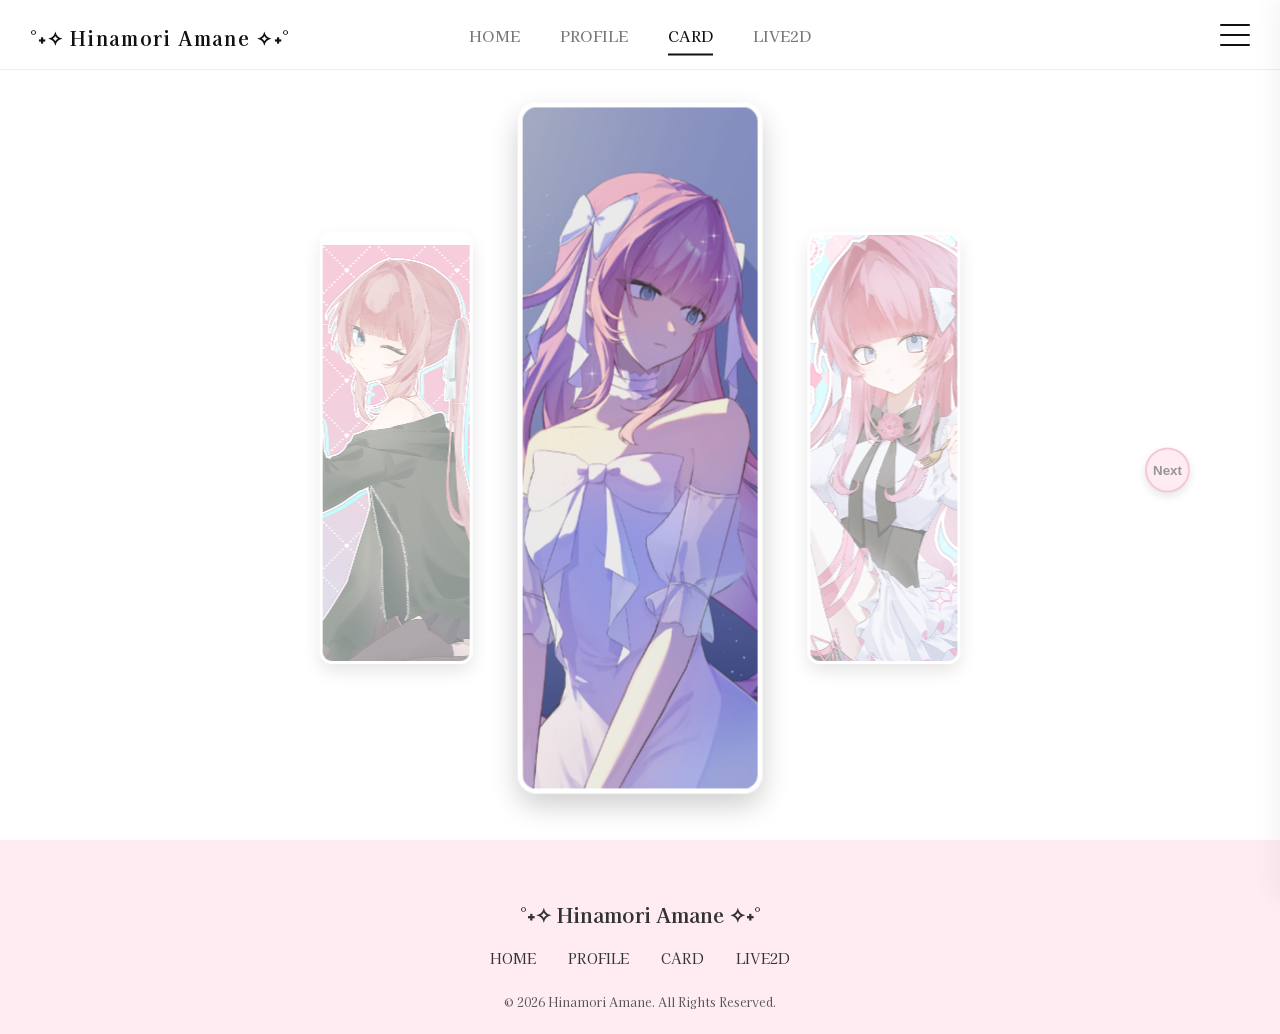
<file: news.html>
<!DOCTYPE html>
<html lang="ja">
<head>
    <meta charset="UTF-8">
    <meta name="viewport" content="width=device-width, initial-scale=1.0">
    <title>CARD | About-amane Official Website</title>
    <link rel="stylesheet" href="header.css">
    <link rel="stylesheet" href="style.css">
    <link rel="stylesheet" href="rennsyuu.css">
    <link rel="stylesheet" href="haikei.css">
</head>
<body>
    <!-- 画面を覆うスライドカーテン用の幕 -->
    <div id="page-transition-curtain"></div>

    <div id="main-content">

        <!-- ヘッダーエリア -->
        <header class="site-header">
            <div class="header-inner">
                <div class="logo-area">
                    <h1>°˖✧ Hinamori Amane ✧˖°</h1>
                </div>

                <nav class="site-nav">
                    <ul>
                        <li><a href="index.html">HOME</a></li>
                        <li><a href="profile.html">PROFILE</a></li>
                        <li class="active"><a href="news.html">CARD</a></li>
                        <li><a href="live2d.html">LIVE2D</a></li>
                
                    </ul>
                </nav>
            </div>
        </header>

        <!-- カードの舞台 -->
        <div class="flip-card-container">

            <!-- カード1 -->
            <div class="flip-card">
                <div class="flip-card-inner">
                    <div class="flip-card-front"><img src="card1.png" alt="画像A"></div>
                    <div class="flip-card-back"><img src="card2.png" alt="画像B"></div>
                </div>
            </div>

            <!-- カード2 -->
            <div class="flip-card">
                <div class="flip-card-inner">
                    <div class="flip-card-front"><img src="card3.png" alt="画像C"></div>
                    <div class="flip-card-back"><img src="card4.png" alt="画像D"></div>
                </div>
            </div>

            <!-- カード3 -->
            <div class="flip-card">
                <div class="flip-card-inner">
                    <div class="flip-card-front"><img src="card5.png" alt="画像F"></div>
                    <div class="flip-card-back"><img src="card6.png" alt="画像G"></div>
                </div>
            </div>

            <!-- 右隣の小さい丸い Next ボタン -->
            <button class="card-next" id="cardNext" aria-label="次のカード">Next</button>

        </div> <!-- flip-card-container の終わり -->

    </div> <!-- main-content の終わり -->

    <!-- 画面を薄く白くするマスク -->
    <div class="overlay-mask" id="overlayMask"></div>

    <!-- 右からスライドするメニュー -->
    <nav class="slide-menu" id="slideMenu">
        <ul class="slide-nav-list">
            <li><a href="index.html">HOME</a></li>
            <li><a href="profile.html">PROFILE</a></li>
            <li class="active"><a href="news.html">CARD</a></li>
            <li><a href="live2d.html">LIVE2D</a></li>
        
        </ul>
    </nav>

    <!-- 右側に常時表示される3本線アイコンボタン -->
    <button class="menu-trigger" aria-label="メニューを開く">
        <span></span>
        <span></span>
        <span></span>
    </button>

    <!-- メニュー開閉プログラム -->
    <script>
        const trigger = document.querySelector('.menu-trigger');
        const slideMenu = document.getElementById('slideMenu');
        const overlayMask = document.getElementById('overlayMask');

        function toggleMenu() {
            trigger.classList.toggle('active');
            slideMenu.classList.toggle('open');
            overlayMask.classList.toggle('open');
        }

        trigger.addEventListener('click', toggleMenu);
        overlayMask.addEventListener('click', toggleMenu);
    </script>

    <!-- カードを円を描いて回すプログラム -->
    <script>
        const cards = Array.from(document.querySelectorAll('.flip-card'));
        const N = cards.length;
        const RADIUS = 22;       // 横に広がる幅(vw)。大きくすると左右のカードが外に離れる
        const DURATION = 800;    // 回る時間(ミリ秒)。大きいほどゆっくり
        const MIN_SCALE = 0.6;   // 奥にあるカードの大きさ
        const MAX_SCALE = 1.2;   // 正面に来たカードの大きさ

        let current = 0;         // 現在のアニメーション位置
        let from = 0;            // アニメーション開始時の位置
        let target = 0;          // 目標とする位置（インデックス）
        let startTime = 0;
        let rafId = null;

        // カードの位置・大きさ・透明度を決める関数
        function render(pos) {
            cards.forEach((card, i) => {
                // 正面からどれだけ離れているか
                let d = i - pos;
                d = ((d + N / 2) % N + N) % N - N / 2;

                const angle = (d / N) * Math.PI * 2;
                const x = Math.sin(angle) * RADIUS;           // 横の位置
                const depth = (Math.cos(angle) + 1) / 2;      // 1=手前、0=奥
                const scale = MIN_SCALE + (MAX_SCALE - MIN_SCALE) * depth;

                card.style.transform = `translateX(${x}vw) scale(${scale})`;
                card.style.opacity = 0.35 + 0.65 * depth;
                card.style.zIndex = Math.round(depth * 10);
                card.classList.toggle('is-front', Math.abs(d) < 0.5);
            });
        }

        // アニメーションのフレーム処理
        function tick(now) {
            const elapsed = now - startTime;
            const t = Math.min(elapsed / DURATION, 1);
            
            // 滑らかなイージング（easeInOutCubic）
            const eased = t < 0.5 
                ? 4 * t * t * t 
                : 1 - Math.pow(-2 * t + 2, 3) / 2;

            current = from + (target - from) * eased;
            render(current);

            if (t < 1) {
                rafId = requestAnimationFrame(tick);
            } else {
                current = target;
                render(current);
                rafId = null;
            }
        }

        // 指定したインデックスへ向かって回転を開始する
        function moveTo(newTarget) {
            from = current;
            target = newTarget;
            startTime = performance.now();
            if (!rafId) {
                rafId = requestAnimationFrame(tick);
            }
        }

        // Nextボタン（押すたびに次のカードへ進む）
        document.getElementById('cardNext').addEventListener('click', () => {
            moveTo(target + 1);
        });

        // 左右のカードをクリックしたら、それが正面に来るようにする
        cards.forEach((card, i) => {
            card.addEventListener('click', () => {
                let d = i - (target % N);
                // 最短距離で回るための計算
                d = ((d + N / 2) % N + N) % N - N / 2;
                moveTo(target + d);
            });
        });

        // 初期描画
        render(current);
    </script>

    <!-- スライドカーテン遷移用の共通スクリプト -->
    <script src="a.js"></script>
     <!-- ここからフッター -->
    <footer class="site-footer">
        <div class="footer-inner">
            <p class="footer-logo">°˖✧ Hinamori Amane ✧˖°</p>
            <ul class="footer-nav">
                <li><a href="index.html">HOME</a></li>
                <li><a href="profile.html">PROFILE</a></li>
                <li><a href="news.html">CARD</a></li>
                <li><a href="live2d.html">LIVE2D</a></li>
                
            </ul>
            <p class="footer-copy">&copy; 2026 Hinamori Amane. All Rights Reserved.</p>
        </div>
    </footer>
    <style>
    /* news.html (CARDページ) のフッターだけを単色の水色にする */
    .site-footer {
        background: #ffecf2 !important;
        background-image: none !important;
    }
</style>

</body>
</html>
</file>
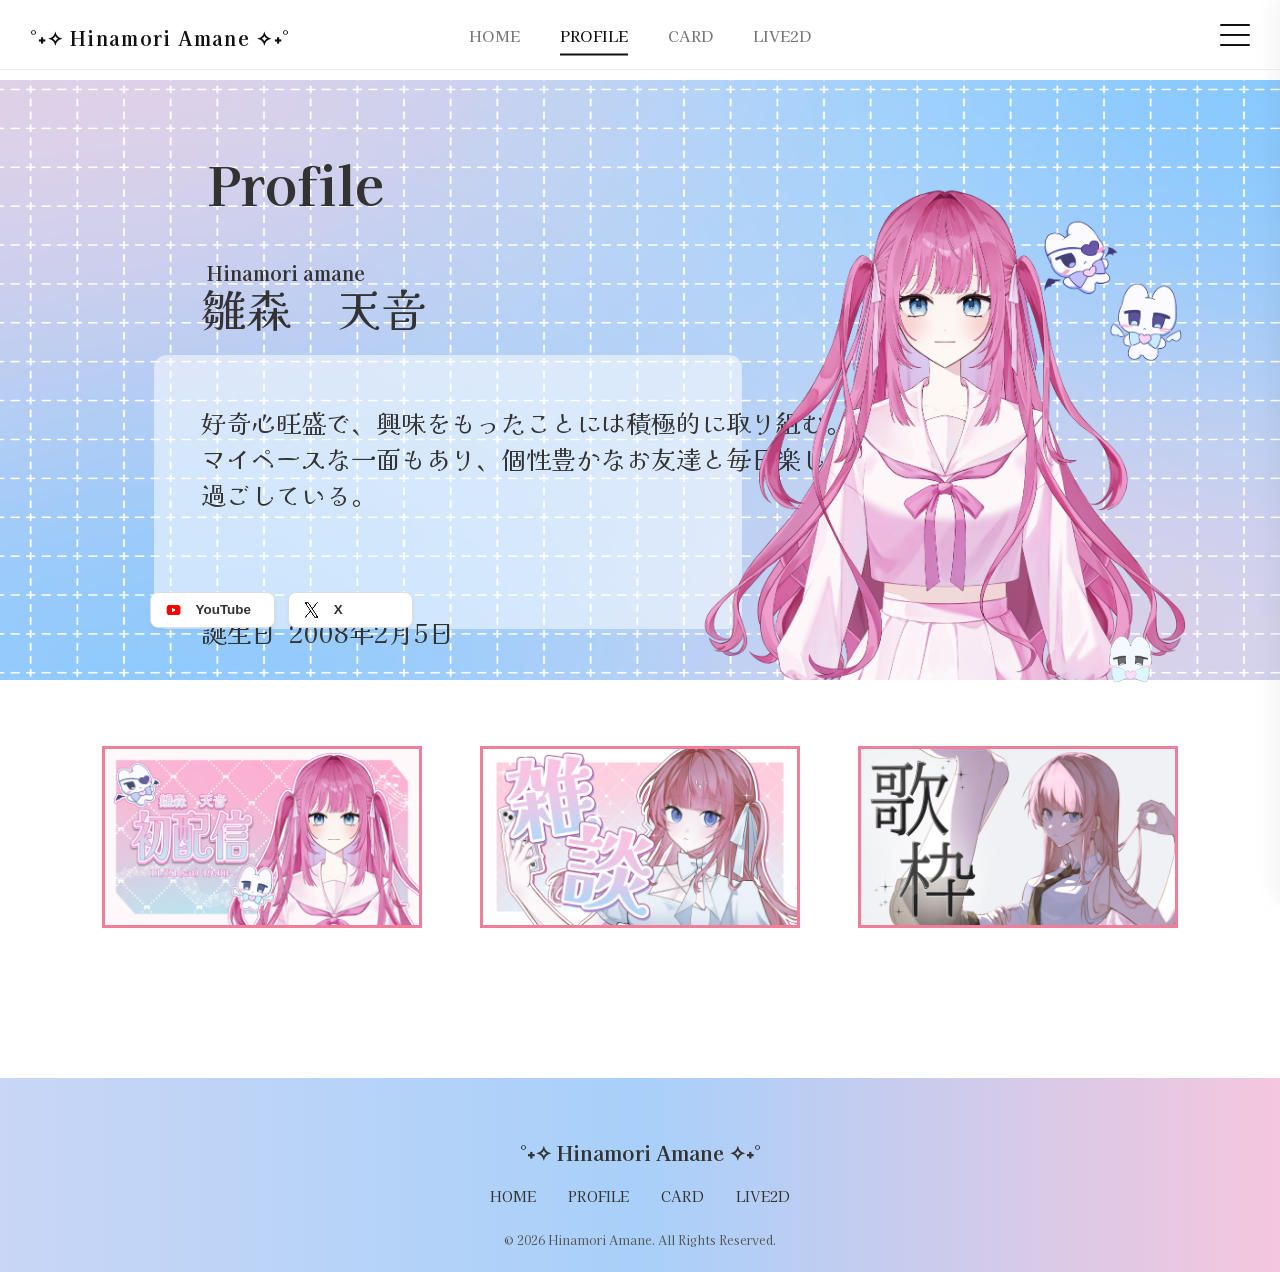
<file: profile.html>
<!DOCTYPE html>
<html lang="ja">
<head>
    <meta charset="UTF-8">
    <meta name="viewport" content="width=device-width, initial-scale=1.0">
    <title>About-amane Official Website</title>
    <link rel="stylesheet" href="header.css">
    <link rel="stylesheet" href="style.css">
    <link rel="stylesheet" href="rennsyuu.css">
    <link rel="stylesheet" href="haikei.css">

    
</head>
<body>
    <!-- 画面を覆うスライドカーテン用の幕 -->
    <div id="page-transition-curtain"></div>

    <div id="main-content">

    <!-- ヘッダーエリア -->
    <header class="site-header">
        <div class="header-inner">
            <!-- VTuberネームエリア -->
            <div class="logo-area">
                <h1>°˖✧ Hinamori Amane ✧˖°</h1>
            </div>
            
            <!-- ナビゲーションメニュー -->
            <nav class="site-nav">
                <ul>
                    <li><a href="index.html">HOME</a></li>
                    <li class="active"><a href="profile.html">PROFILE</a></li>
                    <li><a href="news.html">CARD</a></li>
                    <li><a href="live2d.html">LIVE2D</a></li>
                    
                </ul>
            </nav>
        </div>
    </header> <!-- ヘッダーの終わり -->

    <!-- 中央基準のメインエリア -->
    <div class="main-wrapper">
      <div class="character-clip">
         <img src="amane.png" alt="キャラクターイラスト" class="character">
       </div>
        <!-- プロフィールセクション -->
        <div class="a">Profile</div>
        <div class="pill pill--one">Hinamori    amane</div>
        <div class="pill pill--two">雛森　天音</div>
        <div class="profile-bg"></div>

<div class="pill pill--three">
    好奇心旺盛で、興味をもったことには積極的に取り組む。<br>
    マイペースな一面もあり、個性豊かなお友達と毎日楽しく<br>
    過ごしている。
</div>
<div class="pill pill--four"><span class="birth-label">誕生日</span>2008年2月5日</div>


        <img src="usagi1.png" alt="キャラクターイラスト" class="character_one">
        <img src="usagi2.png" alt="キャラクターイラスト" class="character_two">
        
        <a href="#popup-image" class="open-btn">
            <img src="botan.png" alt="ボタン画像">
        </a>

        <!-- サムネイル1 -->
        <div class="samune1" onclick="openSamuneModal('popup-samune1')">
           <img src="zatudan.png" alt="さむね１">
        </div>
        
        <!-- サムネイル2 -->
        <div class="samune2" onclick="openSamuneModal('popup-samune2')">
           <img src="hatuhaisin.png" alt="さむね2">
        </div>
        
        <!-- サムネイル3 -->
        <div class="samune3" onclick="openSamuneModal('popup-samune3')">
            <img src="utawaku.png" alt="さむね3">
        </div>

        <!-- ==========================================
             ここからサムネイル拡大用の画面本体（3つ分）
             ========================================== -->
        <!-- 拡大1 -->
        <div id="popup-samune1" class="samune-overlay" onclick="closeSamuneModal('popup-samune1')">
            <div class="samune-popup-content">
                <img src="zatudan.png" alt="拡大画像1">
                <div class="samune-close-btn">✖</div>
            </div>
        </div>

        <!-- 拡大2 -->
        <div id="popup-samune2" class="samune-overlay" onclick="closeSamuneModal('popup-samune2')">
            <div class="samune-popup-content">
                <img src="hatuhaisin.png" alt="拡大画像2">
                <div class="samune-close-btn">✖</div>
            </div>
        </div>

        <!-- 拡大3 -->
        <div id="popup-samune3" class="samune-overlay" onclick="closeSamuneModal('popup-samune3')">
            <div class="samune-popup-content">
                <img src="utawaku.png" alt="拡大画像3">
                <div class="samune-close-btn">✖</div>
            </div>
        </div>

        <div class="sns-button-container">
            <!-- YouTubeボタン -->
            <div class="sns-button">
                <img src="y.png" alt="YouTube" class="sns-icon">
                <span class="sns-text">YouTube</span>
            </div>

            <!-- X（旧Twitter）ボタン -->
            <div class="sns-button">
                <img src="e.png" alt="X" class="sns-icon">
                <span class="sns-text">X</span>
            </div>
        </div>

    </div> <!-- 中央基準のエリアが終了 -->

   </div> <!-- main-content の終わり -->

    <!-- サムネイルの下にフッターを下げるための余白 -->
    <div class="profile-footer-space"></div>

    <!-- ここからフッター -->
    <footer class="site-footer">
        <div class="footer-inner">
            <p class="footer-logo">°˖✧ Hinamori Amane ✧˖°</p>
            <ul class="footer-nav">
                <li><a href="index.html">HOME</a></li>
                <li><a href="plofile.html">PROFILE</a></li>
                <li><a href="news.html">CARD</a></li>
                <li><a href="live2d.html">LIVE2D</a></li>
                
            </ul>
            <p class="footer-copy">&copy; 2026 Hinamori Amane. All Rights Reserved.</p>
        </div>
    </footer>

    <!-- SDキャラ用ポップアップ -->
    <div id="popup-image" class="overlay">
        <div class="popup-content">
            <a href="#" class="close-btn-bg"></a>
            <img src="tatie.png" alt="ポップアップ画像">
            <a href="#" class="close-btn">✖</a>
        </div>
    </div>

    <!-- 画面を薄く白くするマスク -->
    <div class="overlay-mask" id="overlayMask"></div>

    <!-- 右からスライドするメニュー -->
    <nav class="slide-menu" id="slideMenu">
        <ul class="slide-nav-list">
            <li><a href="index.html">HOME</a></li>
            <li class="active"><a href="profile.html">PROFILE</a></li>
            <li><a href="news.html">CARD</a></li>
            <li><a href="live2d.html">LIVE2D</a></li>
            
        </ul>
    </nav>

    <!-- 右側に常時表示される3本線アイコンボタン -->
    <button class="menu-trigger" aria-label="メニューを開く">
        <span></span>
        <span></span>
        <span></span>
    </button>

    <!-- メニュー開閉プログラム -->
    <script>
        const trigger = document.querySelector('.menu-trigger');
        const slideMenu = document.getElementById('slideMenu');
        const overlayMask = document.getElementById('overlayMask');
        
        function toggleMenu() {
            trigger.classList.toggle('active');
            slideMenu.classList.toggle('open');
            overlayMask.classList.toggle('open');
        }

        trigger.addEventListener('click', toggleMenu);
        overlayMask.addEventListener('click', toggleMenu);
    </script>

    <!-- サムネイル用プログラム -->
    <script>
        function openSamuneModal(modalId) {
          const modal = document.getElementById(modalId);
          if (modal) {
            modal.classList.add('is-open');
          }
        }

        function closeSamuneModal(modalId) {
          const modal = document.getElementById(modalId);
          if (modal) {
            modal.classList.remove('is-open');
          }
        }
    </script>

    <!-- スライドカーテン遷移用の共通スクリプト -->
    <script src="a.js"></script>
</body>
</html>
</file>
<file: header.css>
/* ==========================================================================
   1. 全体のリセットと共通設定
   ========================================================================== */
   
* {
    margin: 0;
    padding: 0;
    box-sizing: border-box;
}

body {
    font-family: 'Noto Sans JP', sans-serif;
    background-color: #ffffff;
    color: #333333;
}

/* ==========================================================================
   2. 固定ヘッダーのデザイン（限界左端：名前 / 中央：メニュー / 右端：アイコン）
   ========================================================================== */
.site-header {
    background-color: #ffffff !important;
    border-bottom: 1px solid #eeeeee !important;
    position: fixed !important; 
    top: 0 !important;
    left: 0 !important;
    width: 100% !important;
    height: 70px !important; 
    z-index: 1000 !important;
}

/* ヘッダーの内枠（max-widthを消して、画面横幅100%いっぱいに広げます） */
.header-inner {
    width: 100% !important;       /* 横幅を画面いっぱいに強制拡大 */
    max-width: none !important;    /* 1400pxなどの横幅制限を完全に解除 */
    padding: 0 !important;         /* 内側の余白を一度ゼロにリセット */
    height: 100% !important;
    display: flex !important;
    justify-content: flex-start !important; 
    align-items: center !important;     
    position: relative !important;
}

/* 🟢【お名前】画面の絶対的な「限界左端」に固定する設定 */
.logo-area {
    position: fixed !important;    /* 画面に対して絶対的な位置に固定 */
    top: 24px !important;          /* ヘッダーの高さ中央に合わせる */
    left: 30px !important;         /* 🛠️【ここを修正】画面のいちばん左端から30pxの位置に完全固定！ */
    z-index: 1002 !important;
}

.logo-area h1 {
    font-size: clamp(14px, 1.5vw, 24px) !important;   /* 画面幅に合わせて14px〜24px */
    font-weight: 700 !important;
    letter-spacing: clamp(0px, 0.1vw, 2px) !important;
    color: #111111 !important;
    white-space: nowrap !important;
}

/* 🟢【メニュー】ヘッダー内の「完全中央」に固定するナビゲーション */
.site-header .site-nav {
    display: block !important; 
    position: absolute !important;
    left: 50% !important;
    top: 50% !important;
    transform: translate(-50%, -50%) !important; /* お名前の位置に関係なく常に画面のド真ん中をキープ */
    z-index: 1001 !important;
}

.site-header .site-nav ul {
    list-style: none !important;
    display: flex !important;
    gap: 40px !important; 
}

.site-header .site-nav li {
    position: relative !important;
}

.site-header .site-nav a {
    display: block !important;
    text-decoration: none !important;
    color: #777777 !important; 
    font-weight: 500 !important;
    font-size: 15px !important;
    padding: 10px 0 !important;
    transition: color 0.3s ease !important;
}

/* カーソルを乗せたときのアクション */
.site-header .site-nav a:hover,
.site-header .site-nav .active a {
    color: #111111 !important; 
}

/* 下線がスーッと左から右へ伸びる */
.site-header .site-nav a::after {
    content: '' !important;
    position: absolute !important;
    bottom: 0 !important;
    left: 0 !important;
    width: 0 !important; 
    height: 2px !important;
    background-color: #111111 !important;
    transition: width 0.3s ease !important;
}

.site-header .site-nav a:hover::after,
.site-header .site-nav .active a::after {
    width: 100% !important; 
}


/* ==========================================================================
   3. ドロワーメニューのアイコンボタン（常時画面の「限界右端」に固定表示）
   ========================================================================== */
.menu-trigger {
    display: block !important; 
    background: none !important;
    border: none !important;
    outline: none !important;
    width: 30px !important;
    height: 22px !important;
    
    position: fixed !important;     
    top: 24px !important;           
    right: 30px !important;        /* 画面のいちばん右端から30pxの位置に固定 */
    
    cursor: pointer !important;
    padding: 0 !important;
    z-index: 99999 !important; 
}

.menu-trigger span {
    display: block !important;
    position: absolute !important;
    left: 0 !important;
    width: 100% !important;
    height: 2px !important;
    background-color: #111111 !important; 
    border-radius: 2px !important;
    transition: all 0.3s ease !important;
}

.menu-trigger span:nth-child(1) { top: 0 !important; }
.menu-trigger span:nth-child(2) { top: 10px !important; }
.menu-trigger span:nth-child(3) { top: 20px !important; }


/* ==========================================================================
   4. 右からスライドするメニュー & 薄白マスクの設定
   ========================================================================== */
.overlay-mask {
    position: fixed !important;
    top: 0 !important;
    left: 0 !important;
    width: 100% !important;
    height: 100vh !important;
    background-color: rgba(255, 255, 255, 0.7) !important; 
    opacity: 0 !important;               
    visibility: hidden !important;       
    transition: all 0.4s ease !important;
    z-index: 998 !important;             
}

.slide-menu {
    position: fixed !important;
    top: 0 !important;
    right: -300px !important;            
    width: 300px !important;             
    height: 100vh !important;            
    background-color: #ffffff !important;
    box-shadow: -5px 0 25px rgba(0, 0, 0, 0.05) !important; 
    transition: all 0.4s ease !important;
    padding-top: 100px !important;       
    z-index: 9999 !important;            
}

.slide-nav-list {
    list-style: none !important;
    padding: 0 40px !important;
}

.slide-nav-list li {
    margin-bottom: 30px !important;
    position: relative !important;
}

.slide-nav-list a {
    display: inline-block !important;
    text-decoration: none !important;
    color: #777777 !important;           
    font-weight: 500 !important;
    font-size: 18px !important;
    padding: 5px 0 !important;
    transition: color 0.3s ease !important;
}

.slide-nav-list a:hover,
.slide-nav-list .active a {
    color: #111111 !important;           
}

.slide-nav-list a::after {
    content: '' !important;
    position: absolute !important;
    bottom: 0 !important;
    left: 0 !important;
    width: 0 !important; 
    height: 2px !important;
    background-color: #111111 !important;
    transition: width 0.3s ease !important;
}

.slide-nav-list a:hover::after,
.slide-nav-list .active a::after {
    width: 100% !important;
}

/* ==========================================================================
   5. ボタンが押されたとき（JavaScript連動）の動き
   ========================================================================== */
.slide-menu.open {
    right: 0 !important;
}

.overlay-mask.open {
    opacity: 1 !important;
    visibility: visible !important;
}

.menu-trigger.active span:nth-child(1) {
    transform: translateY(10px) rotate(45deg) !important;
}
.menu-trigger.active span:nth-child(2) {
    opacity: 0 !important;
    width: 0 !important;
}
.menu-trigger.active span:nth-child(3) {
    transform: translateY(-10px) rotate(-45deg) !important;
}
/* スマホ・狭い画面用(幅768px以下) */
@media (max-width: 768px) {

  /* 横並びのメニューを隠す(3本線ボタンから開けるため) */
  .site-header .site-nav {
    display: none !important;
  }

  /* ロゴを小さくして、1行に収める */
  .logo-area h1 {
    font-size: 16px !important;
  }
}
</file>
<file: style.css>
/* ==========================================
   カードカルーセル用 CSS（位置・大きさ・回転 完全版）
   ========================================== */
/* 1. カード全体を包むコンテナ */
.flip-card-container {
  position: relative;
  width: 100%;
  max-width: 800px;
  height: 620px;               /* ★カードの高さ(576px)より大きくして下の余白を作る */
  margin: 80px auto 60px auto; /* ★下の余白(60px)でフッターとの距離をとる */
  display: block;
  overflow: visible;
}
/* 各カードの基本設定（最初から正面サイズにしてボケを防ぐ） */
.flip-card {
  position: absolute;
  top: 0;
  left: 50%;
  margin-left: -102px; /* 幅(204px)の半分のマイナス値 */
  width: 204px;        /* 170px × 1.2倍 のサイズを基準にする */
  height: 576px;       /* 480px × 1.2倍 のサイズを基準にする */
  perspective: 1000px;
  cursor: pointer;
  will-change: transform, opacity;
  transition: opacity 0.3s ease;
  transform-origin: center center;
}

/* 画像をクッキリ綺麗に縮小表示させる設定 */
.flip-card-front img,
.flip-card-back img {
  width: 100%;
  height: 100%;
  object-fit: cover;
  display: block;
  image-rendering: -webkit-optimize-contrast;
  backface-visibility: hidden;
  transform: translateZ(0);
}

/* 3. 内側のコンテナ（マウスホバー時にカードを180度回転させる） */
.flip-card-inner {
  position: relative;
  width: 100%;
  height: 100%;
  text-align: center;
  transition: transform 0.6s ease;
  transform-style: preserve-3d;
}

/* マウスを乗せたときにカードがパタッと裏返る回転 */
.flip-card:hover .flip-card-inner {
  transform: rotateY(180deg);
}

/* 4. 表面と裏面の共通設定（白いフチと影で立体的にする） */
.flip-card-front,
.flip-card-back {
  position: absolute;
  top: 0;
  left: 0;
  width: 100%;
  height: 100%;
  backface-visibility: hidden; /* 裏側を向いたときに非表示にする */
  border-radius: 16px;          /* 角丸 */
  overflow: hidden;
  box-sizing: border-box;
  border: 4px solid #ffffff;    /* 白い枠線 */
  box-shadow: 0 10px 25px rgba(0, 0, 0, 0.2); /* 立体的な影 */
}

/* 5. 画像がカード枠にきれいに収まるようにする */
.flip-card-front img,
.flip-card-back img {
  width: 100%;
  height: 100%;
  object-fit: cover;
  display: block;
}

/* 6. 裏面の初期位置をあらかじめ180度裏返しておく */
.flip-card-back {
  transform: rotateY(180deg);
}

/* 7. 右隣の丸い Next ボタンの位置調整 */
.card-next {
  position: absolute;
  right: -150px;
  top: 50%;
  transform: translateY(-50%);
  z-index: 100;
  width: 45px;
  height: 45px;
  border-radius: 50%;
  background: #ffffff;
  border: 2px solid #ddd;
  cursor: pointer;
  font-weight: bold;
  box-shadow: 0 4px 10px rgba(0,0,0,0.1);
  transition: background 0.2s;
}


.card-next:hover {
  background: #f0f0f0;
}
/* 右側の Next ボタンの色変更 */
.card-next {
  background: #ffecf2; /* ★ボタンの背景色（例：ふんわりピンク） */
  color: #969696;      /* ★文字の色（例：濃いグレー） */
  border: 2px solid #f5c6dd; /* ★枠線の色も合わせると可愛いです */
}

/* マウスを乗せたとき（ホバー時）の色 */
.card-next:hover {
  background: #f5c6dd; /* ★少し濃いピンクに変化 */
}
</file>
<file: rennsyuu.css>
@import url('https://fonts.googleapis.com/css2?family=Hachi+Maru+Pop&family=Kaisei+Decol&display=swap');

/* ==========================================================================
   1. ページ全体の基本設定
   ========================================================================== */
   html, body {
  overflow-x: hidden;
}
body {
  font-family: 'Kaisei Decol', sans-serif;
  /* ⚠️固定ヘッダー（70px）と文字が被らないように上の余白だけ追加しています */
  padding-top: 80px; 
}


/* ==========================================================================
   2. キャラクターイラストの配置（kyara）
   ========================================================================== */

.character { /* 天音 */
  position: absolute;
  top: 5vw;      /* 画面幅の12% */
  right: 5vw;     /* 画面幅の4% */
  width: 50vw;    /* 高さではなく幅で指定 */
  height: auto;
  z-index: 1;
  pointer-events: none; /* 画像の上のクリックを邪魔しないように */
}

.character_one { /* 紫兎 */
  position: absolute;
  top: 10vw;      /* 画面幅の12% */
  right: 12vw;     /* 画面幅の4% */
  width: 7vw;    /* 高さではなく幅で指定 */
  height: auto;
  z-index: 1;
  pointer-events: none;
}


.character_two { /* 水色兎 */
  position: absolute;
  top: 15vw;      /* 画面幅の12% */
  right: 7vw;     /* 画面幅の4% */
  width: 7vw;    /* 高さではなく幅で指定 */
  height: auto;
  z-index: 1;
  pointer-events: none;
}



/* ==========================================================================
   2. サムネイルエリア設定（samune1, 2, 3）
   ========================================================================== */

/* --- サムネイル共通設定（リンク化に伴う調整） --- */
.samune1, .samune2, .samune3 {
  display: block;
  cursor: pointer;
  z-index: 2;
  overflow: hidden;      /* 幕や走る線が枠からはみ出さないように切る */
  line-height: 0;
  box-sizing: border-box;            
  border: 3px solid #f07d9a; /* 通常時の白枠は残す設定にしています（不要なら削除OK） */

  /* 浮き出るための基本設定 */
  transition: transform 0.3s ease, box-shadow 0.3s ease; 
}

.samune1 img, .samune2 img, .samune3 img {
  display: block;
  width: 100% !important;
  height: auto !important;
  max-width: 100%;
}

/* ==========================================================================
   アニメーションの設定（白い幕 ＋ 駆け抜ける外枠線）
   ========================================================================== */

/* 【1】薄い白い幕の設定 */
.samune1::before, .samune2::before, .samune3::before {
  content: "";
  position: absolute;
  inset: 0;
  background: rgba(255, 255, 255, 0.2); 
  transform: scaleX(0);
  transform-origin: right;
  transition: transform 0.5s ease;
  pointer-events: none;
  z-index: 1;
}

/* 【2】変更：駆け抜ける外枠線の設定 */
.samune1::after, .samune2::after, .samune3::after {
  content: "";
  position: absolute;
  /* 
    線を太くした分、外枠の真上にぴったり乗せるために
    上下左右を「-6px」に広げます
  */
  top: -6px;
  left: -6px;
  right: -6px;
  bottom: -6px;
  pointer-events: none;
  z-index: 2;
  
  /* ★ 線の太さを 3px から 6px に太くしました（もっと太くしたい場合は数値を増やしてください） */
  border: 6px solid #ffd700; 
  
  /* 離したとき（右下から左上へ消える動き） */
  clip-path: polygon(100% 100%, 100% 100%, 100% 100%, 100% 100%, 100% 100%, 100% 100%);
  transition: clip-path 0.4s ease-in-out;
}

/* ==========================================================================
   ホバー（カーソルを合わせたとき）の動き
   ========================================================================= */

/* 白い幕を動かす */
.samune1:hover::before, .samune2:hover::before, .samune3:hover::before {
  transform: scaleX(1);
  transform-origin: left;
}

/* 線を左上から右下へ駆け抜けさせる */
.samune1:hover::after, .samune2:hover::after, .samune3:hover::after {
  animation: borderRun 0.5s ease-in-out forwards;
}

/* 合わせたとき用の使い捨てアニメーション */
@keyframes borderRun {
  0% {
    clip-path: polygon(0 0, 0 0, 0 0, 0 0, 0 0, 0 0);
  }
  50% {
    clip-path: polygon(0 0, 100% 0, 100% 100%, 0 100%, 0 0, 100% 0);
  }
  100% {
    clip-path: polygon(100% 100%, 100% 100%, 100% 100%, 100% 100%, 100% 100%, 100% 100%);
  }
}

/* ホバーしたときの拡大・浮き出し効果 */
.samune1:hover, .samune2:hover, .samune3:hover {
  transform: scale(1.05); 
  box-shadow: 0 10px 20px rgba(0, 0, 0, 0.3); 
  z-index: 5; 
}

.samune1 { /* 真ん中 */
  position: absolute;
  top: 52vw;
  right: 37.5vw; /* 37vw から変更 */
  width: 25vw;
}

.samune2 { /* 左 */
  position: absolute;
  top: 52vw;
  right: 67vw; /* 68vw から変更 */
  width: 25vw;
}

.samune3 { /* 右 */
  position: absolute;
  top: 52vw;
  right: 8vw; /* そのまま */
  width: 25vw;
}


/* ==========================================================================
   2.5 サムネイル拡大表示用ポップアップ（最前面に固定）
   ========================================================================== */

/* 拡大画面全体の背景（最初は非表示、透明度0） */
.samune-overlay {
  position: fixed;
  top: 0;
  left: 0;
  width: 100%;
  height: 100%;
  background-color: rgba(0, 0, 0, 0.85); /* 画面全体を暗い黒にする */
  display: flex;
  justify-content: center;
  align-items: center;
  opacity: 0;
  pointer-events: none;
  transition: opacity 0.3s ease; 
  z-index: 99999; /* 他のすべての要素・メニューより手前に出す */
}

/* 【ここが重要】JSでこのクラスがついた時だけフワッと表示する */
.samune-overlay.is-open {
  opacity: 1;
  pointer-events: auto;
}

/* ポップアップのコンテナ設定 */
.samune-popup-content {
  position: relative;
  background-color: transparent !important;
  padding: 0 !important;
  border: none !important;
  box-shadow: none !important;
  width: 90vw;                   
  height: 90vh;                  
  display: flex;
  justify-content: center;
  align-items: center;
}

/* 拡大された画像自体のスタイル調整 */
.samune-popup-content img {
  max-width: 100%;
  max-height: 100%;
  width: auto;                  
  height: auto;                 
  object-fit: contain;          
  display: block;
  border: none !important;
  box-shadow: 0 4px 30px rgba(0, 0, 0, 0.5);
}

/* 右上のバツ印（✖）のスタイル */
.samune-close-btn {
  position: absolute;
  top: 20px;
  right: 20px;
  color: #fff !important;
  font-size: 28px;
  cursor: pointer;
  z-index: 3;
  width: 45px;
  height: 45px;
  display: flex;
  justify-content: center;
  align-items: center;
  background: rgba(0, 0, 0, 0.5);
  border-radius: 50%;
  transition: background 0.2s;
}

.samune-close-btn:hover {
  background: rgba(255, 255, 255, 0.2);
}

/* ==========================================================================
   3. プロフィール文字 ＆ アニメーション（fadeUp）
   ========================================================================== */
@keyframes fadeUp {
  0% {
    opacity: 0;
    transform: translateY(30px); /* 下に30pxズレた状態 */
  }
  100% {
    opacity: 1;
    transform: translateY(0);    /* 本来の位置に戻る */
  }
}

.a {
  position: relative;
  top: clamp(25px, 5vw, 70px);        /* 70px → 画面幅に合わせる */
  left: clamp(20px, 15vw, 220px);     /* 220px → 画面幅に合わせる */
  display: flex;
  align-items: center;
  padding: 0 clamp(8px, 1.2vw, 16px);
  font-size: clamp(28px, 4.2vw, 60px);   /* 文字の大きさも変わる */
  color: var(--ink);
  font-weight: 600;
  animation: fadeUp 1.0s ease-out forwards;
}

.pill--one { /* Hinamori   amane*/
  position: relative;
  top: clamp(40px, 8vw, 120px);     /* 120px → 画面幅に合わせる */
  left: clamp(20px, 15vw, 220px);   /* 220px → 画面幅に合わせる */
  display: flex;
  align-items: center;
  padding: 0 clamp(8px, 1.2vw, 16px);
  font-size: clamp(14px, 1.5vw, 20px);   /* 文字の大きさも変わる */
  color: var(--ink);
  font-weight: 600;
  animation: fadeUp 1.2s 0.5s ease-out both;
}


.pill--two { /* 雛森　天音 */
  position: relative;
  top: clamp(35px, 7vw, 120px);       /* 100px → 画面幅に合わせる */
  left: clamp(20px, 14vw, 205px);     /* 205px → 画面幅に合わせる */
  padding: 0 clamp(10px, 1.7vw, 24px);
  font-size: clamp(24px, 3.5vw, 50px);   /* 文字の大きさも変わる */
  animation: fadeUp 1.2s ease-out forwards;
  animation-delay: 0.8s;
  opacity: 0;
}


/* ==========================================================================
   プロフィール文章(画面幅に比例して位置が動く)
   ========================================================================== */
.pill--three {
  position: relative;
  top: clamp(60px, 12vw, 250px);       /* 100px → 画面幅に合わせる */
  left: clamp(20px, 14vw, 205px);     /* 205px → 画面幅に合わせる */
  padding: 0 clamp(10px, 1.7vw, 24px);
  font-size: clamp(10px, 3.5vw, 25px);   /* 文字の大きさも変わる */
  animation: fadeUp 1.2s ease-out forwards;
  animation-delay: 0.8s;
  opacity: 0;

}
.pill--four { /* 誕生日*/
  display: block;   /* ← 追加:縦に分かれないようにする */
  position: relative;
  top: clamp(80px, 20vw, 300px);
  left: clamp(20px, 14vw, 205px);
  padding: 0 clamp(10px, 1.7vw, 24px);
  font-size: clamp(10px, 3.5vw, 25px);
  animation: fadeUp 1.2s ease-out forwards;
  animation-delay: 0.8s;
  opacity: 0;
}

.pill--four .birth-label {
  display: inline-block;
  margin-right: 1vw;   /* 「誕生日」の右の余白 */
}

/* ==========================================================================
   4. SDキャラのポップアップボタン設定（SD2.png）
   ========================================================================== */

/* 🟢【修正】開くボタン（画像）の設定（プロフィールの右下に留まるように変更） */
.open-btn {
  /* 🛠️ 画面固定（fixed）ではなく、ページ内の絶対位置（absolute）に指定します */
  position: absolute; 
  display: block; 
  text-decoration: none !important;
  
  /* 🛠️ プロフィールエリアの右下のちょうどいい位置に配置するための調整 */
 top: 50vw;      /* 画面幅の12% */
  right: 4vw;     /* 画面幅の4% */
  width: 9vw;    /* 高さではなく幅で指定 */
  height: auto;
  z-index: 999;
  border: none !important;
  outline: none !important;
  background: transparent !important;
  box-shadow: none !important;
}

/* ボタンの中の画像サイズを細かく調整する設定（ここはそのまま） */
.open-btn img {
  width: 50%;          /* ボタン画像の横幅 */
  height: auto;         /* 縦横比を崩さないためのおまじない */
  display: block;
  cursor: pointer;
  transition: transform 0.2s; 
}

/* マウスを乗せたときに少しフワッと大きくする演出（ここはそのまま） */
.open-btn img:hover {
  transform: scale(1.1); 
}

/* 🟢【修正】画像を表示する背景（画面全体を薄く白く透けさせる） */
.overlay {
  position: fixed;
  top: 0;
  left: 0;
  width: 100%;
  height: 100%;
  background-color: rgba(255, 255, 255, 0.85); /* 👈 黒から「薄い白」に変更しました */
  display: flex;
  justify-content: center;
  align-items: center;
  
  /* 最初は非表示にしておく設定 */
  opacity: 0;
  pointer-events: none;
  transition: opacity 0.3s; /* フワッと表示させる */
  z-index: 9999; /* 一番上に表示させるおまじない */
}

/* ボタンが押されたとき（ターゲットになったとき）の処理 */
.overlay:target {
  opacity: 1;
  pointer-events: auto;
}

/* 🟢【修正】画像を囲む箱（枠線や背景を完全に透明化） */
.popup-content {
  position: relative;
  background-color: transparent !important; /* 背景を完全に透明に */
  padding: 0 !important;                    /* 余白を完全にゼロに */
  border: none !important;                  /* ⚠️まわりの枠線を完全に消す */
  box-shadow: none !important;              /* ⚠️まわりの影を完全に消す */
  
  width: 90vw;                   
  height: 90vh;                  
  display: flex;
  justify-content: center;
  align-items: center;
}

/* 🟢【修正】表示される縦長画像自体（ここからも線を消し去ります） */
.popup-content img {
  max-width: 100%;
  max-height: 100%;
  width: auto;                  
  height: auto;                 
  object-fit: contain;          
  display: block;

  /* 🛠️【ここを修正】画像自体にかかっている枠線や影を完全に無しにします */
  border: none !important;                  /* ⚠️画像の枠線を消す */
  outline: none !important;
  box-shadow: none !important;              /* ⚠️画像の影を消す */
}

/* 🟢【修正】閉じるボタン（バツ印）の見た目 */
.close-btn {
  position: absolute;
  /* 縦長画像の右上に綺麗に重なるように配置を調整 */
  top: 10px;
  right: 10px;
  background-color: rgba(17, 17, 17, 0.8); /* 👈 白い画面でも見えやすいように黒い丸ボタンに */
  color: #fff;
  width: 36px;
  height: 36px;
  border-radius: 50%;
  text-align: center;
  line-height: 36px;
  text-decoration: none;
  font-size: 16px;
  z-index: 10002;
  transition: background-color 0.2s;
}

.close-btn:hover {
  background-color: #111111; /* カーソルを乗せたときに少し濃くする */
}

/* 画像の外側の白い部分を押しても閉じられるようにする背景ボタン */
.close-btn-bg {
  position: absolute;
  top: 0;
  left: 0;
  width: 100%;
  height: 100%;
  cursor: pointer; /* 👈 押せる場所だとわかりやすいようにカーソルを指マークに */
}

/* SDキャラ:位置と大きさを画面幅に比例させる */
.open-btn {
  position: absolute !important;
  top: 41.8vw !important;      /* 上からの位置 */
  right: 8.7vw !important;     /* 右からの位置 */
  width: 6.0vw !important;     /* 大きさ */
  display: block;
  line-height: 0;
  z-index: 3;
}

.open-btn img {
  display: block;
  width: 100% !important;
  height: auto !important;
}

/* ==========================================================================
   5. SNSボタン設定（横並び・サイズ固定・他のPCでも絶対にズレない決定版）
   ========================================================================== */
.sns-button-container {
  display: flex;
  flex-direction: row;      /* 横並び */
  gap: 15px;                /* ボタンとボタンの横のスキマ */
  width: max-content;    
  
  /* 👇 ％やvwをすべて廃止し、px（ピクセル）で位置を完全にロックします */
  position: absolute;       
  top: 810px !important;    /* 💡 上から何pxの位置にするか（ご自身のPCに合わせて数字を調整してください） */
  left: 225px !important;   /* 💡 画面の左端から何pxの位置にするか（ご自身のPCに合わせて数字を調整してください） */
  
  transform: none !important; 
}

/* 白い長方形のボタン本体 */
.sns-button {
  display: flex;
  align-items: center;       
  height: 45px;              /* 縦幅45px固定 */
  width: 150px !important;   /* 横幅150px固定 */
  
  background-color: #ffffff; 
  border: 1px solid #dddddd; 
  border-radius: 8px;        
  
  /* 左寄せ配置 */
  padding-left: 15px !important;  
  padding-right: 0 !important;
  padding-top: 0 !important;
  padding-bottom: 0 !important;
  
  text-decoration: none;     
  box-shadow: 0 2px 4px rgba(0, 0, 0, 0.05); 
  transition: background-color 0.2s ease;   
}

/* マウスを乗せたとき（ホバー時）の演出 */
.sns-button:hover {
  background-color: #f7f7f7; 
}

/* 左寄せのアイコン画像 */
.sns-icon {
  width: 24px;
  height: 24px;
  object-fit: contain;  
  margin-right: 15px;   
  filter: contrast(200%) brightness(150%) !important; /* 薄い灰色を消す設定 */
}

/* 右側のテキスト */
.sns-text {
  color: #333333;       
  font-family: sans-serif; 
  font-weight: bold;    
  font-size: 16px;      
}
/* SNSボタン:位置と大きさを画面幅に比例させる(1920px基準で計算) */
.sns-button-container {
  top: 40vw !important;     /* 810px ÷ 1920 */
  left: 11.7vw !important;    /* 225px ÷ 1920 */
  gap: 0.8vw;                 /* 15px */
}

.sns-button {
  height: 2.8vw;             /* 45px */
  width: 9.8vw !important;    /* 150px */
  padding-left: 1vw !important;   /* 15px */
}

.sns-icon {
  width: 1.5vw;              /* 24px */
  height: 1.5vw;
  margin-right: 1vw;        /* 15px */
}

.sns-text {
  font-size: 1.05vw;          /* 16px */
}
.sns-button-container {
  gap: 1vw;                         /* 0.8vw → 1vw */
}

/* ==========================================================================
   6. ページ遷移スライドカーテン（往復バグ完全解決・決定版）
   ========================================================================== */
#page-transition-curtain {
    position: fixed !important;
    top: 0 !important;
    left: 0 !important;
    width: 100vw !important;
    height: 100vh !important;
    background-color: #ffecf2 !important; /* 💡 雛森天音さんのイメージカラー */
    z-index: 999999 !important;          /* 他のすべてのポップアップや画像より必ず最前面に出す */
    pointer-events: none;
    
    /* 🛠️ 初期状態：画面中央に配置した状態(0)からスタートさせます */
    transform: translateX(0);
    
    /* 💡 ページが開いた瞬間、1.2秒かけて「右外側(100%)」へ自動で逃げて、そこで完全に静止（forwards）させます */
    animation: realSlideOutRight 1.2s cubic-bezier(0.25, 1, 0.5, 1) forwards;
}

/* 【ボタンを押したとき】左外側(-100%)から画面全体(0)へ、1.0秒かけてゆっくりスライドして戻ってくる */
#page-transition-curtain.slide-in {
    animation: realSlideInLeft 1.0s cubic-bezier(0.25, 1, 0.5, 1) forwards !important;
}

/* 1. 左外側(-100%)から、画面中央(0)へ入ってくるアニメーション */
@keyframes realSlideInLeft {
    0% {
        transform: translateX(-100%);
    }
    100% {
        transform: translateX(0);
    }
}
.profile-footer-space {
    height: 28vw;   /* ← この数字を大きくするとフッターが下がる */
}
/* 2. 画面中央(0)から、右外側(100%)へ消え去るアニメーション（右外側に到達したあと、左へ絶対に戻りません） */
@keyframes realSlideOutRight {
    0% {
        transform: translateX(0);
    }
    100% {
        transform: translateX(100%);
    }
}
/* ==========================================
   フッターの完全修正用CSS
   ========================================== */

/* フッター全体のコンテナ（背景グラデーションと中央寄せ） */
.site-footer {
    position: relative;
    z-index: 100;
    clear: both;
    width: 100%;
    margin-top: 40px; /* メインコンテンツとの間に少し隙間を空ける */
    padding: 60px 20px 24px;
    background: linear-gradient(to right, #c9d6f5, #a8d0fa, #f5c6dd);
    text-align: center;
    box-sizing: border-box;
}

/* フッターの中身をまとめる箱 */
.footer-inner {
    max-width: 1000px;
    margin: 0 auto;
}

/* フッターのロゴ */
.footer-logo {
    margin: 0 0 16px;
    font-size: 20px;
    font-weight: bold;
    color: #333;
}

/* フッターのナビゲーション（横並び・中央寄せ・黒丸削除） */
.footer-nav {
    display: flex;
    justify-content: center;
    flex-wrap: wrap;
    gap: 12px 32px;
    margin: 0 0 24px;
    padding: 0;
    list-style: none; /* リストの点（黒丸）を消す */
}

/* リスト項目の黒丸を確実に消す */
.footer-nav li {
    list-style: none;
}

/* フッターのリンク文字 */
.footer-nav a {
    color: #333;
    text-decoration: none;
    font-size: 14px;
    transition: opacity 0.3s;
}

.footer-nav a:hover {
    opacity: 0.6;
}

/* コピーライト表記 */
.footer-copy {
    margin: 0;
    font-size: 12px;
    color: #555;
}
.pill--three::before {
  content: "";
  position: absolute;
  top: -3.8vw; /* 膜の上の端(大きくすると上に広がる。「Profile」の上まで届かせる) */
  left: -2vw;        /* 膜の左の端 */
  width: 46vw;       /* 膜の横幅 */
  height: calc(100% + 13vw);/* 膜の縦の長さ(誕生日の行まで届かせる) */
  background: rgba(255, 255, 255, 0.527);  /* 薄い白(大きくすると白くなる) */
  border-radius: 1vw;
  z-index: -1;
  pointer-events: none;
}
</file>
<file: haikei.css>
.main-wrapper {
  position: relative;
  width: 100%;
  aspect-ratio: 1920 / 900;
  background: url("haikei.png") center bottom / 100% 100% no-repeat;
  /* overflow は付けない */
}

/* キャラ専用の切り取り枠(背景セクションと同じ大きさ) */
.character-clip {
  position: absolute;
  inset: 0;                 /* top/right/bottom/left をすべて 0 にする */
  overflow: hidden;         /* キャラだけここで切れる */
  pointer-events: none;     /* 枠が他の要素のクリックを邪魔しない */
}

.character-clip .character {
  position: absolute;
  right: 5%;
  bottom: 0;
  height: 90%;
  width: auto;
}
</file>
